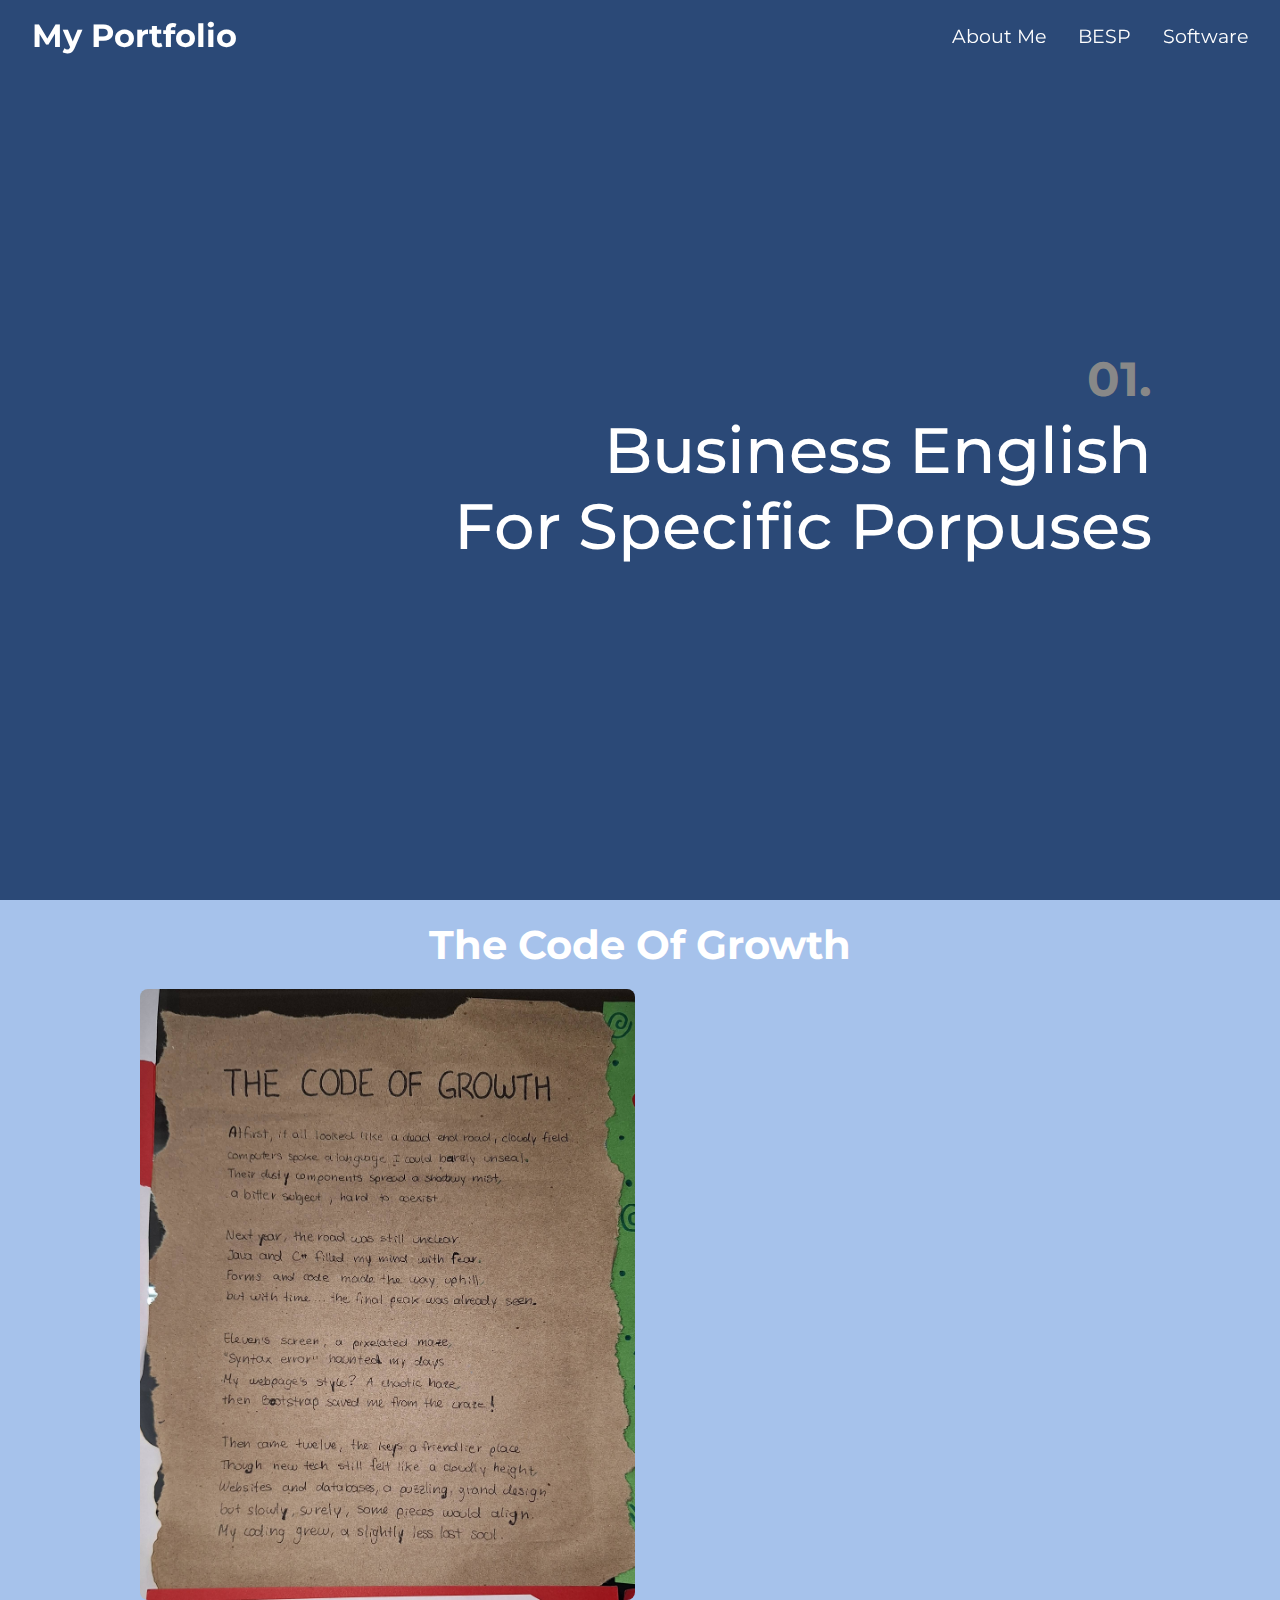
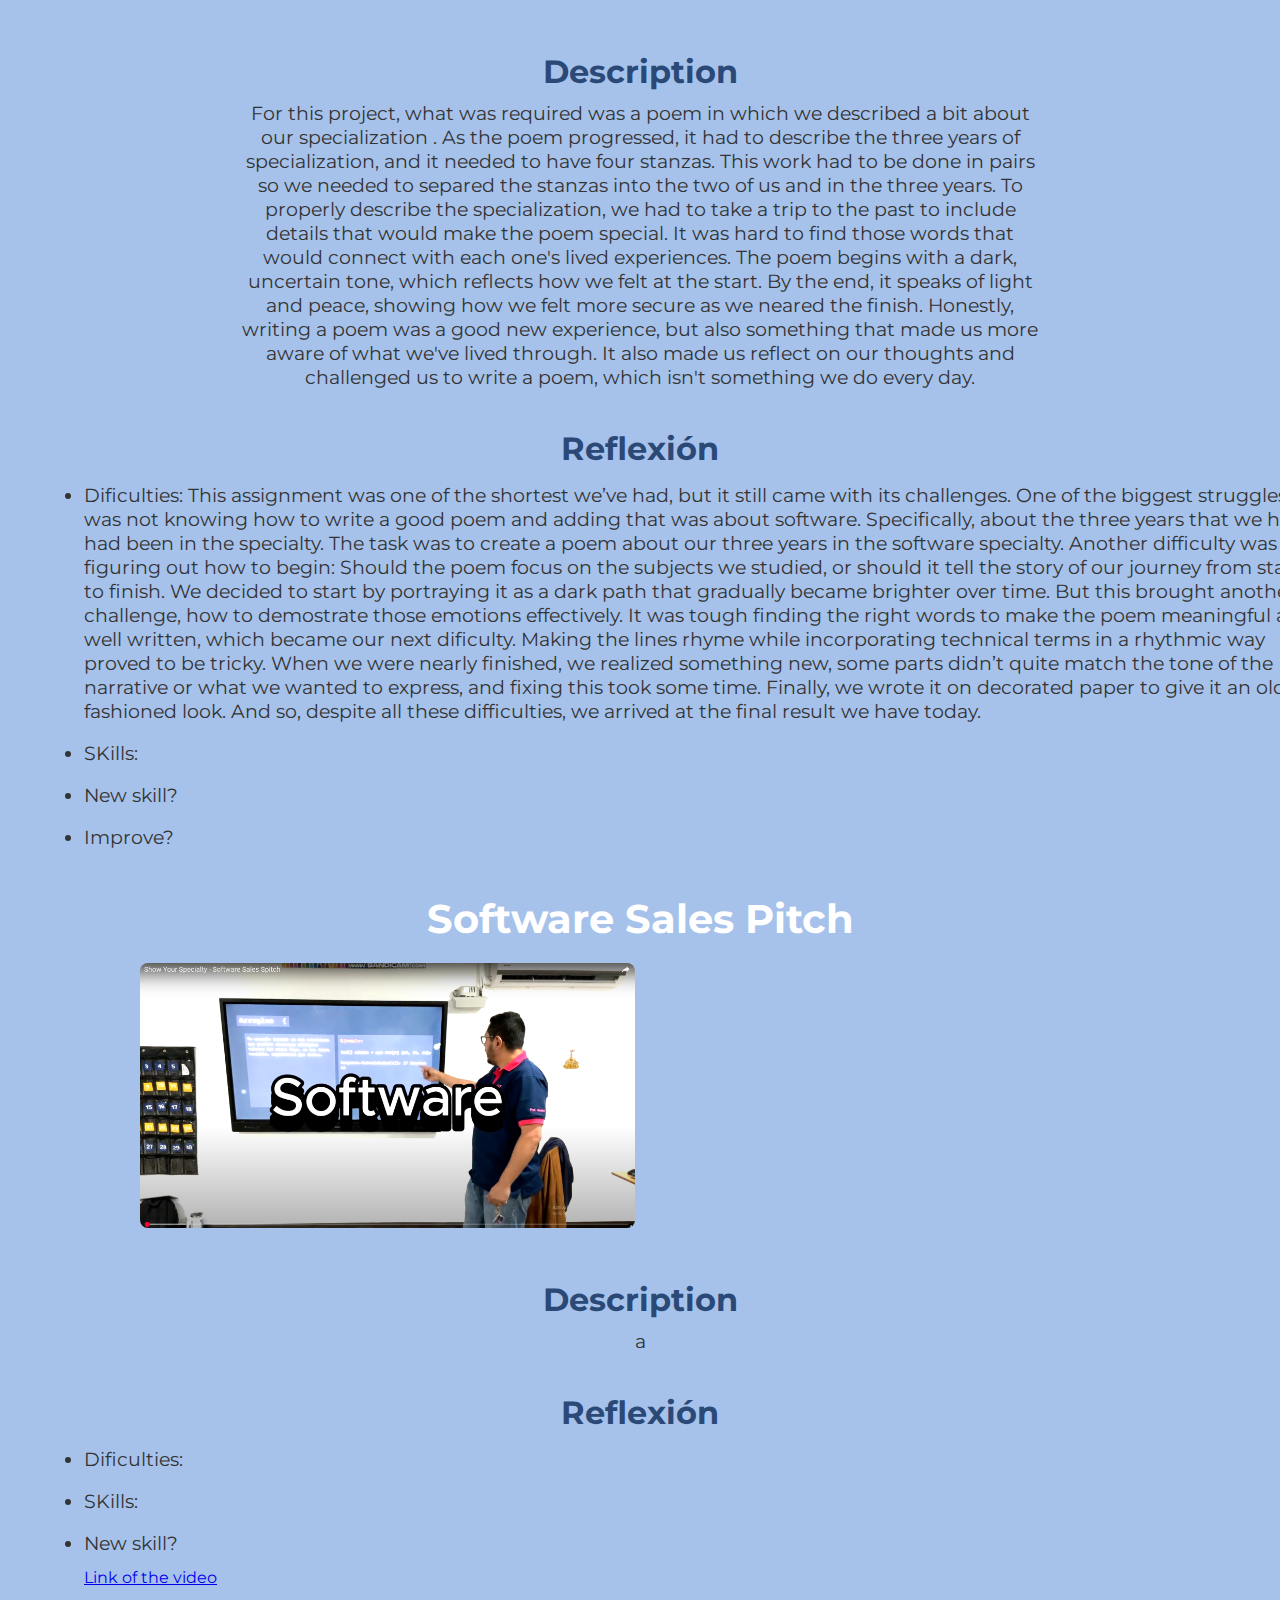
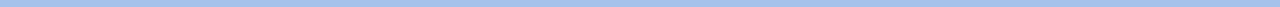
<file: besp.html>
<!DOCTYPE html>
<html lang="es">

<head>
    <meta charset="UTF-8">
    <meta name="viewport" content="width=device-width, initial-scale=1.0">
    <title>Software Developmente</title>
    <link rel="stylesheet" href="proyectosStyles.css">
    <link rel="stylesheet" href="styles.css">
    <link rel="icon" type="image/png" href="./icon.png">
</head>

<body>

    <header>
        <h1>My Portfolio</h1>
        <nav>
            <a href="index.html">About Me</a>
            <a href="besp.html">BESP</a>
            <a href="software.html">Software</a>
        </nav>
    </header>

    <!-- Sección inicial: Portada -->
    <section class="landing2">
        <div class="landing-content">
            <h1 class="fade-in"><span>01.</span> <br> Business English <br> For Specific Porpuses</h1>
            
        </div>
    </section>

    <section class="projects">
        <div class="project">
            <h1>The Code Of Growth</h1>
            <div class="project-images">
                <img src="./theCodeOfGrowth.jpg" class="img1">
            </div>
            <h3>Description</h3>
            <p>For this project, what was required was a poem in which we described a bit about our specialization . As the poem progressed, it had to describe the three years of specialization, and it needed to have four stanzas. This work had to be done in pairs so we needed to separed the stanzas into the two of us and in the three years. To properly describe the specialization, we had to take a trip to the past to include details that would make the poem special. It was hard to find those words that would connect with each one's lived experiences. The poem begins with a dark, uncertain tone, which reflects how we felt at the start. By the end, it speaks of light and peace, showing how we felt more secure as we neared the finish. Honestly, writing a poem was a good new experience, but also something that made us more aware of what we've lived through. It also made us reflect on our thoughts and challenged us to write a poem, which isn't something we do every day.</p>
            <h3>Reflexión</h3>
            <ul>
                <li>Dificulties: This assignment was one of the shortest we’ve had, but it still came with its challenges. One of the biggest struggles was not knowing how to write a good poem and adding that was about software. Specifically, about the three years that we have had been in the specialty. The task was to create a poem about our three years in the software specialty. Another difficulty was figuring out how to begin: Should the poem focus on the subjects we studied, or should it tell the story of our journey from start to finish. We decided to start by portraying it as a dark path that gradually became brighter over time. But this brought another challenge, how to demostrate those emotions effectively. It was tough finding the right words to make the poem meaningful and well written, which became our next dificulty. Making the lines rhyme while incorporating technical terms in a rhythmic way proved to be tricky. When we were nearly finished, we realized something new, some parts didn’t quite match the tone of the narrative or what we wanted to express, and fixing this took some time. Finally, we wrote it on decorated paper to give it an old-fashioned look. And so, despite all these difficulties, we arrived at the final result we have today.</li>
                <li>SKills: </li>
                <li>New skill?</li>
                <li>Improve?</li>
            </ul>
        </div>
        
        <div class="project">
            <h1>Software Sales Pitch</h1>
            <div class="project-images">
                <img src="./SWForDummies.png" class="img1">
                
            </div>
            <h3>Description</h3>
            <p>a</p>
            <h3>Reflexión</h3>
            <ul>
                <li>Dificulties: </li>
                <li>SKills: </li>
                <li>New skill?</li>
                <a href="https://youtu.be/ygvAqRyI8FY"> Link of the video </a>
            </ul>
        </div>


    </section>

</body>
<script src="script.js"></script>

</html>
</file>
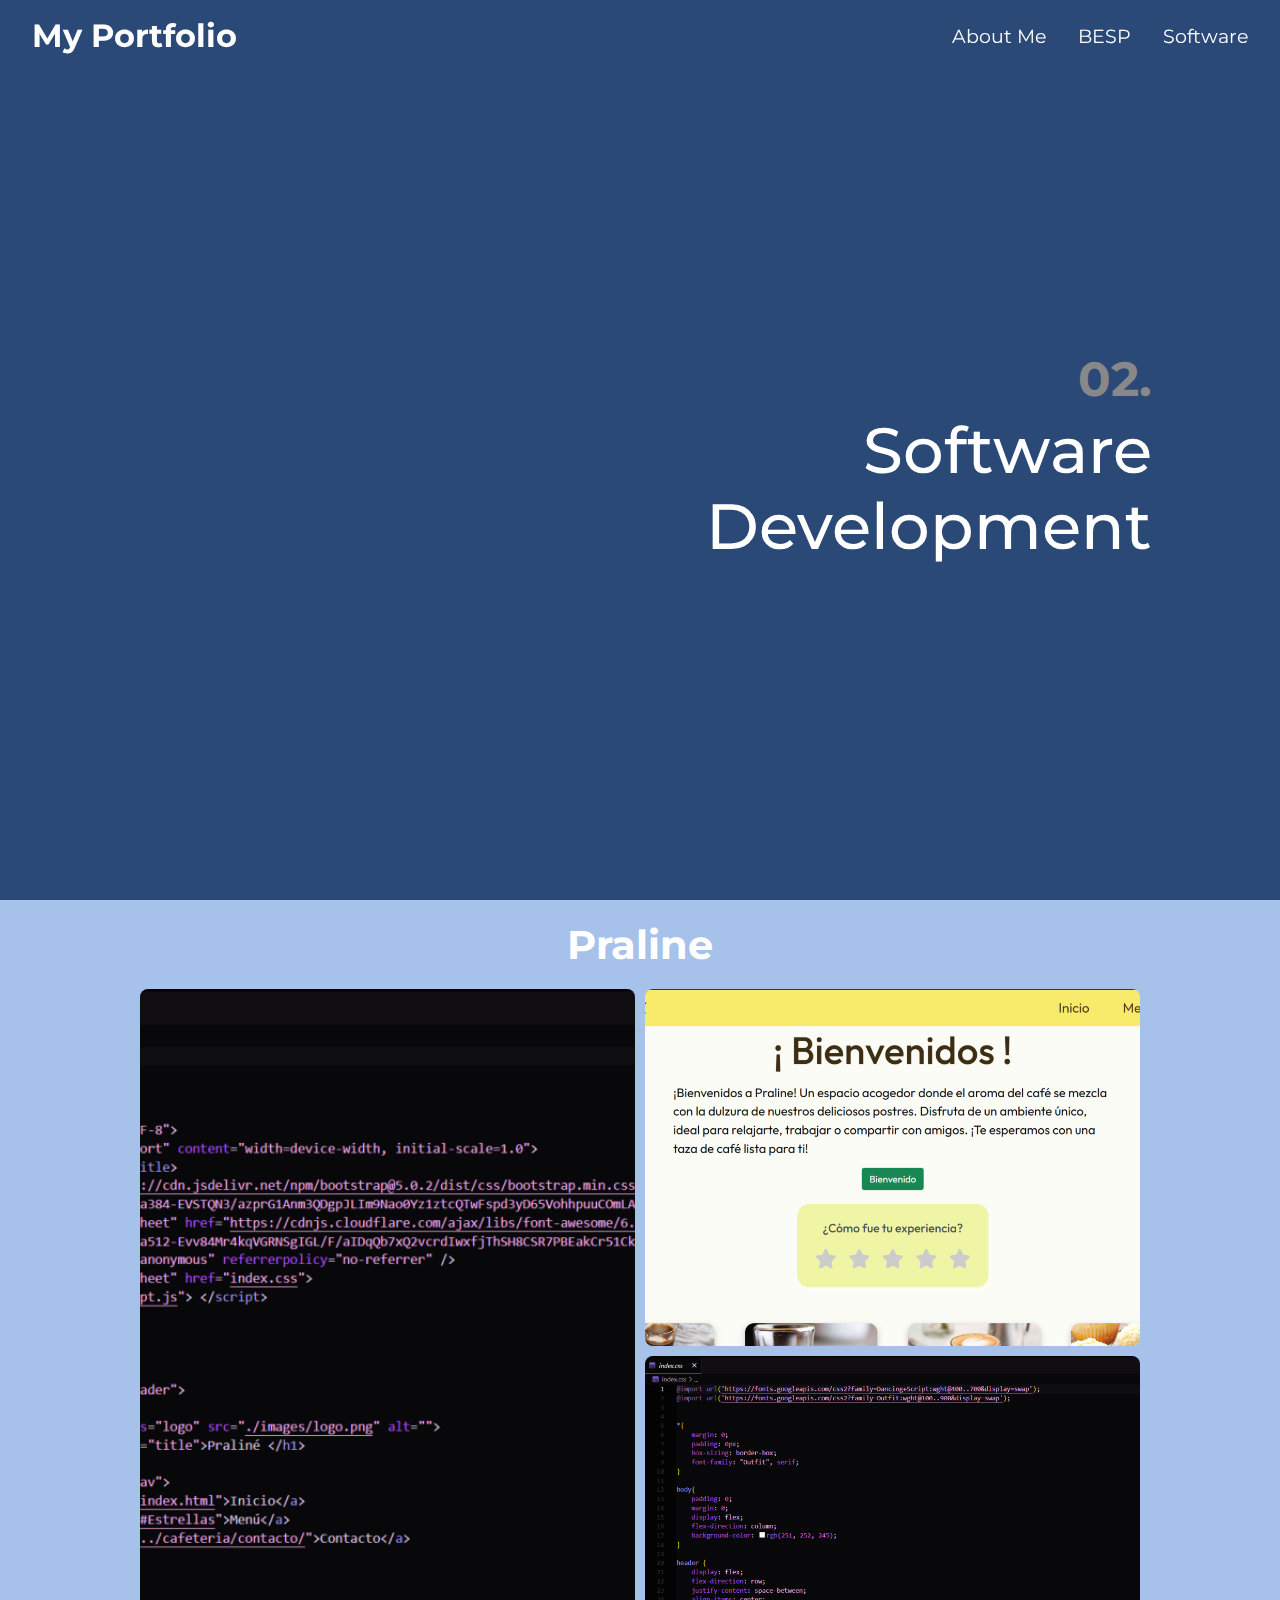
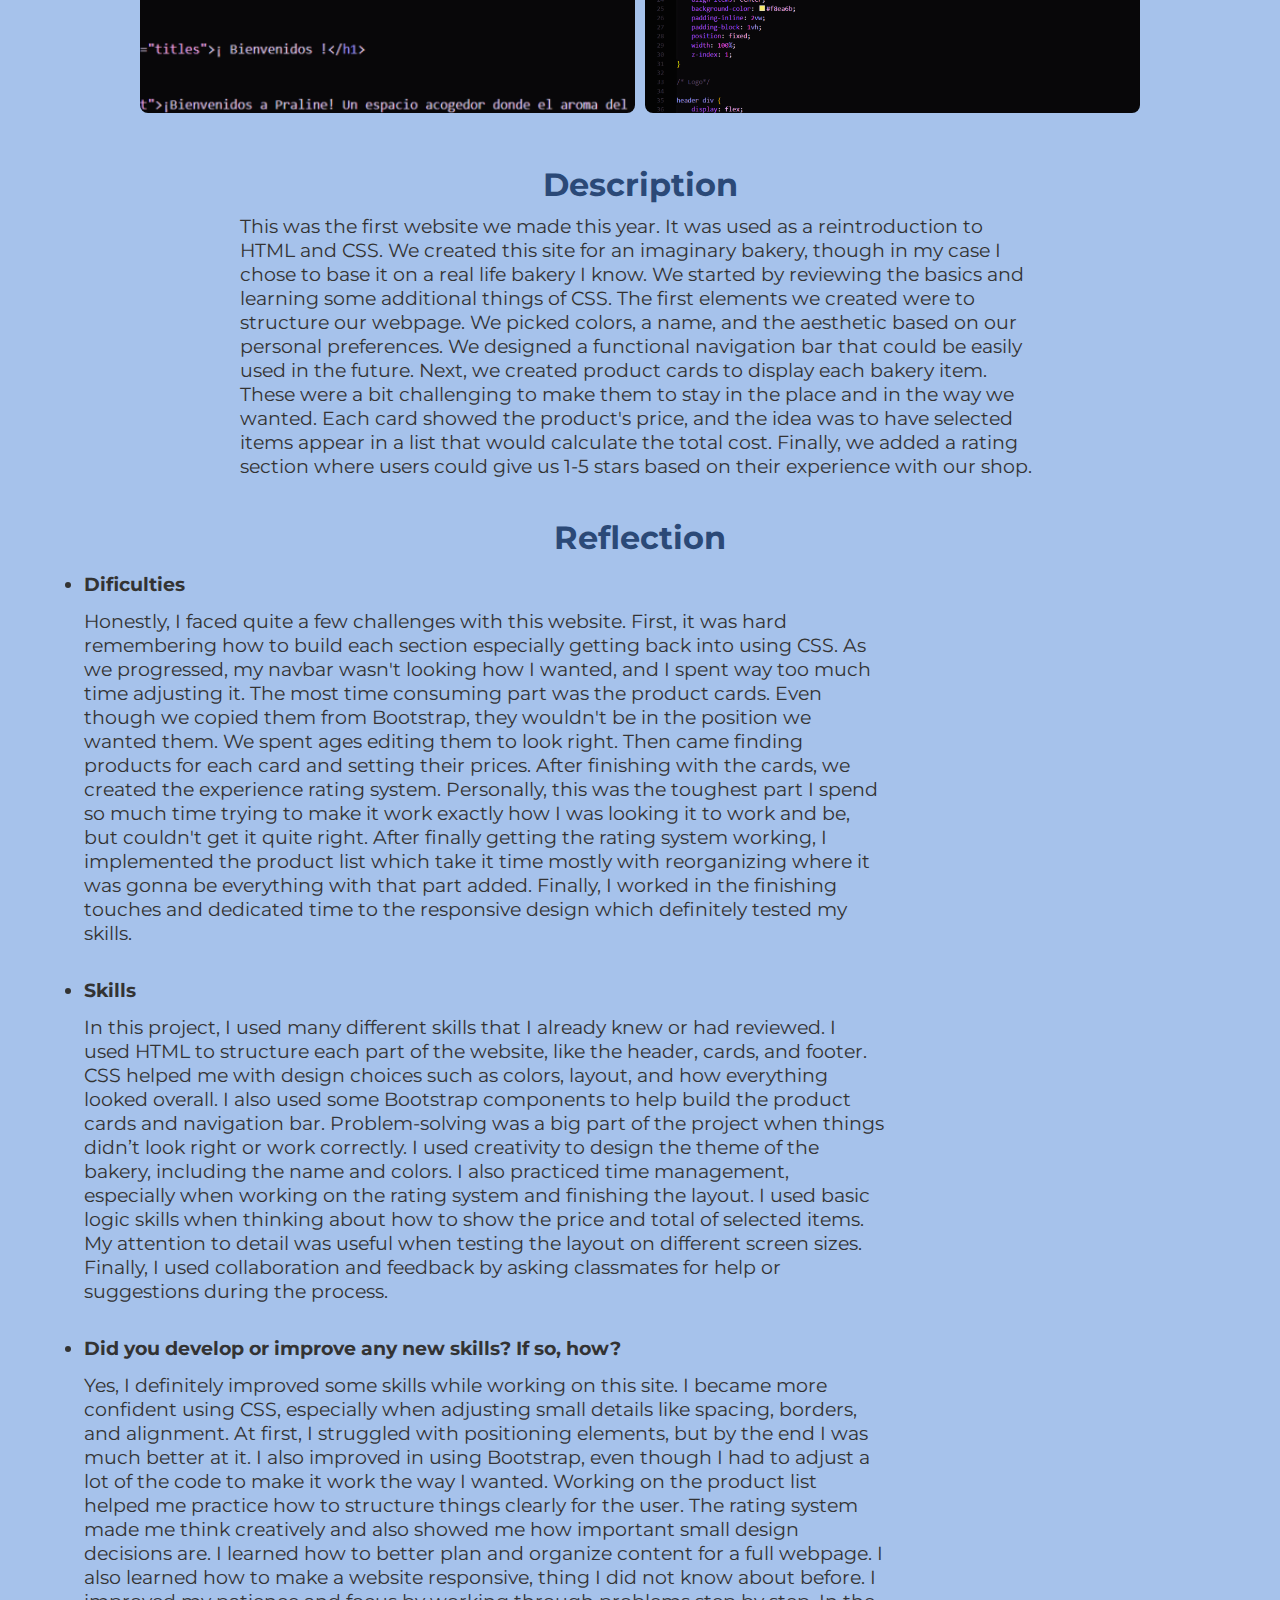
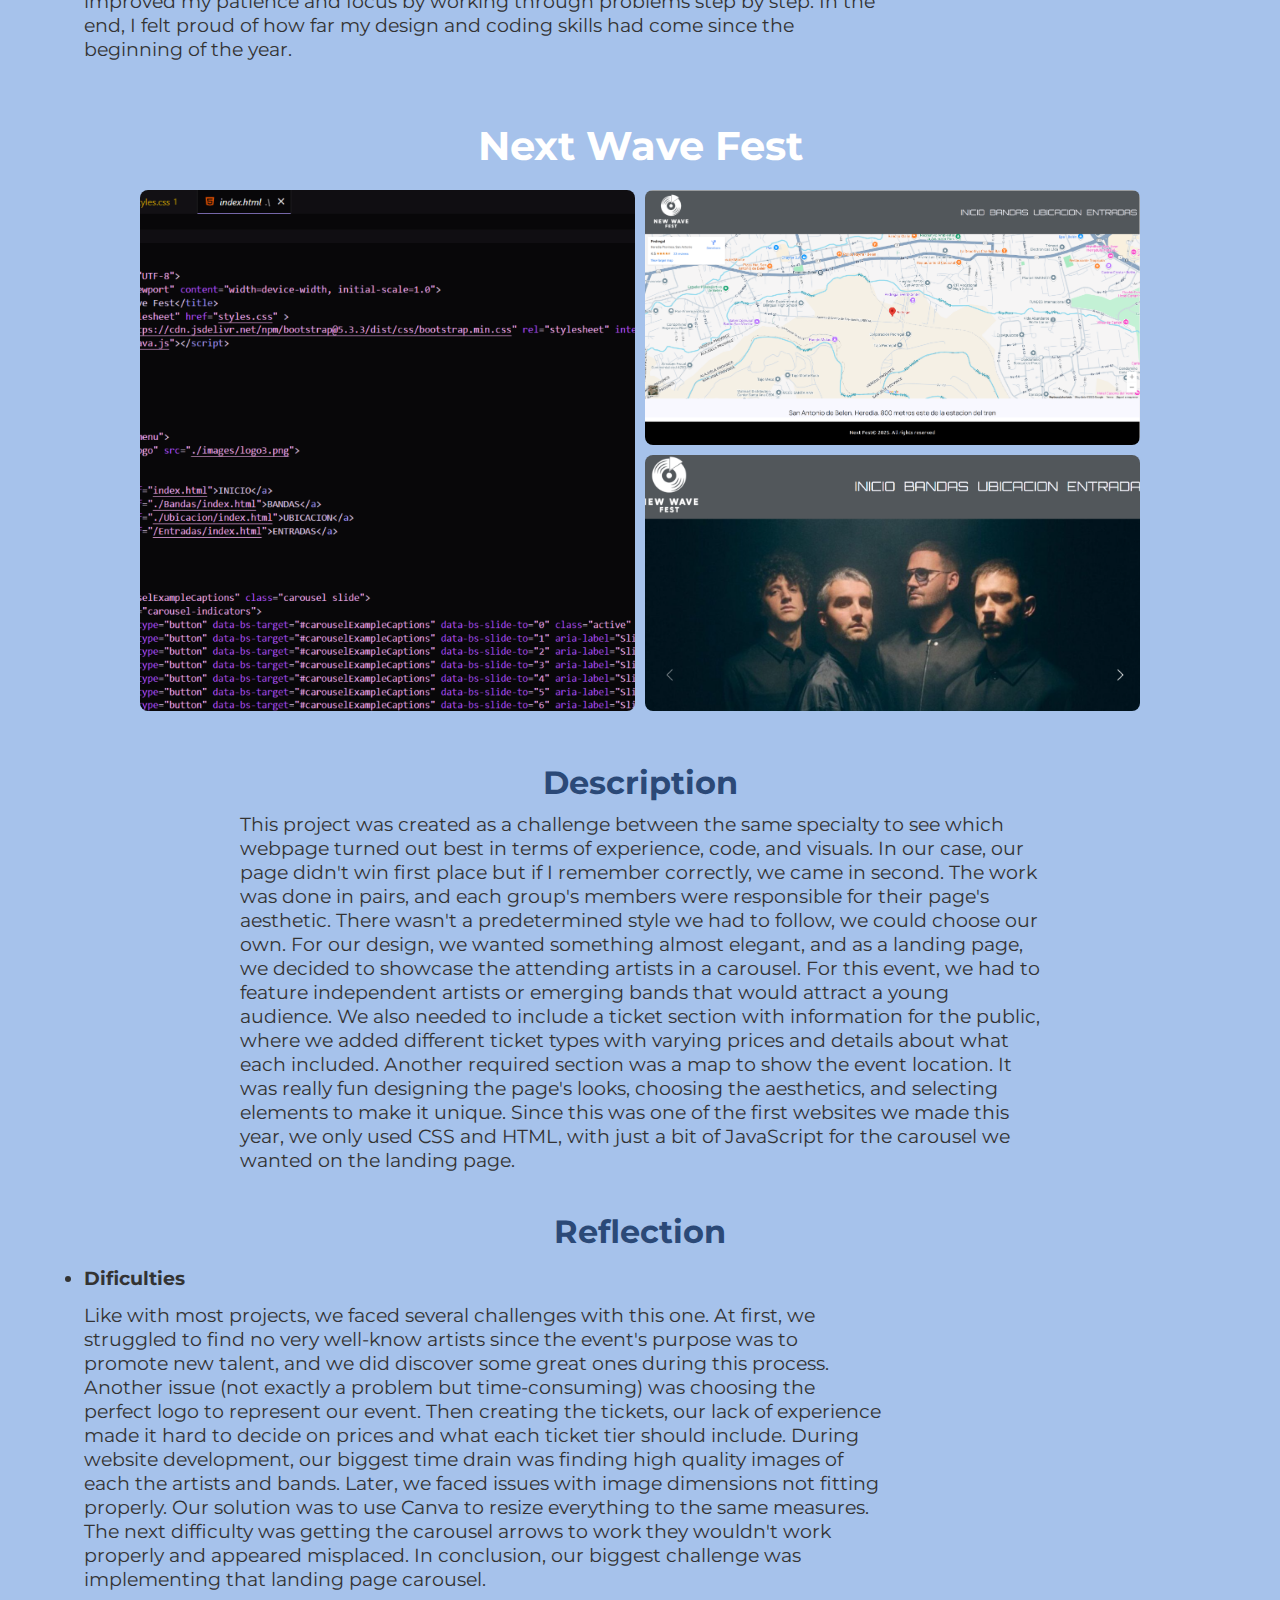
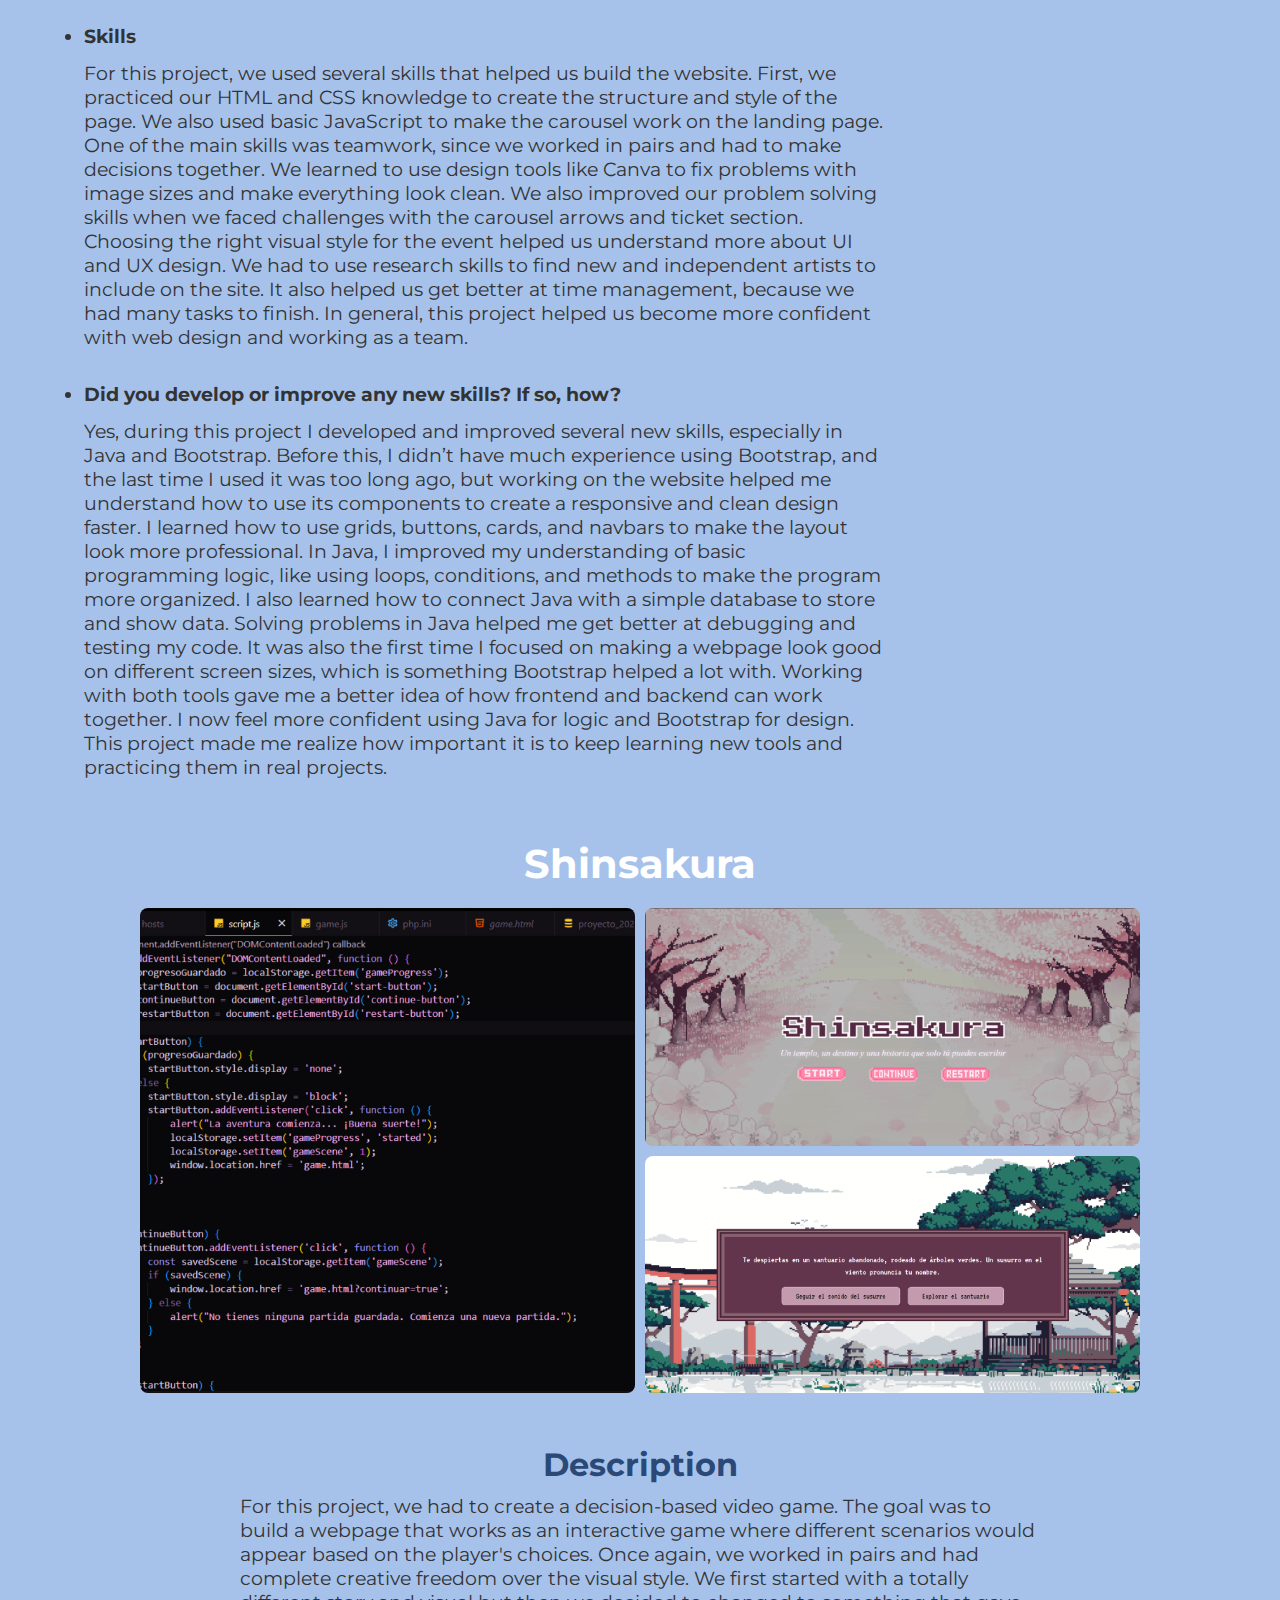
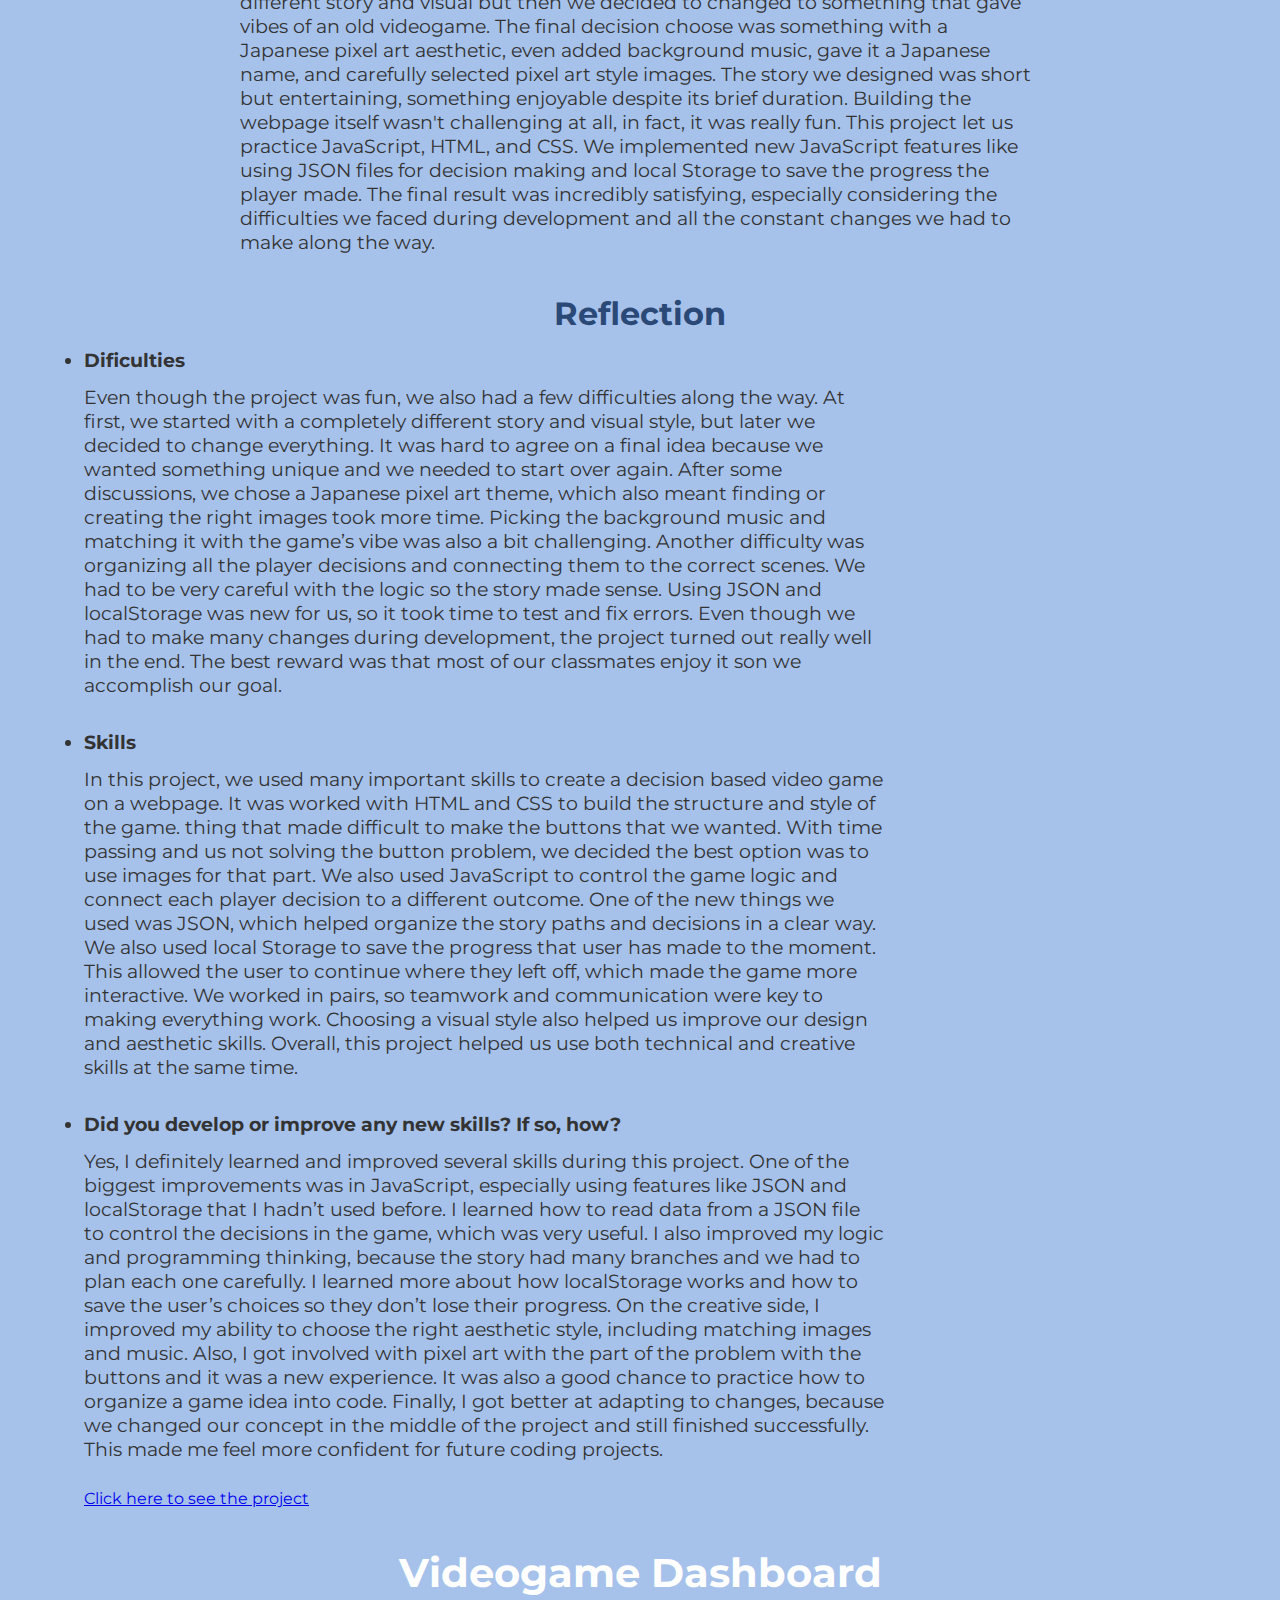
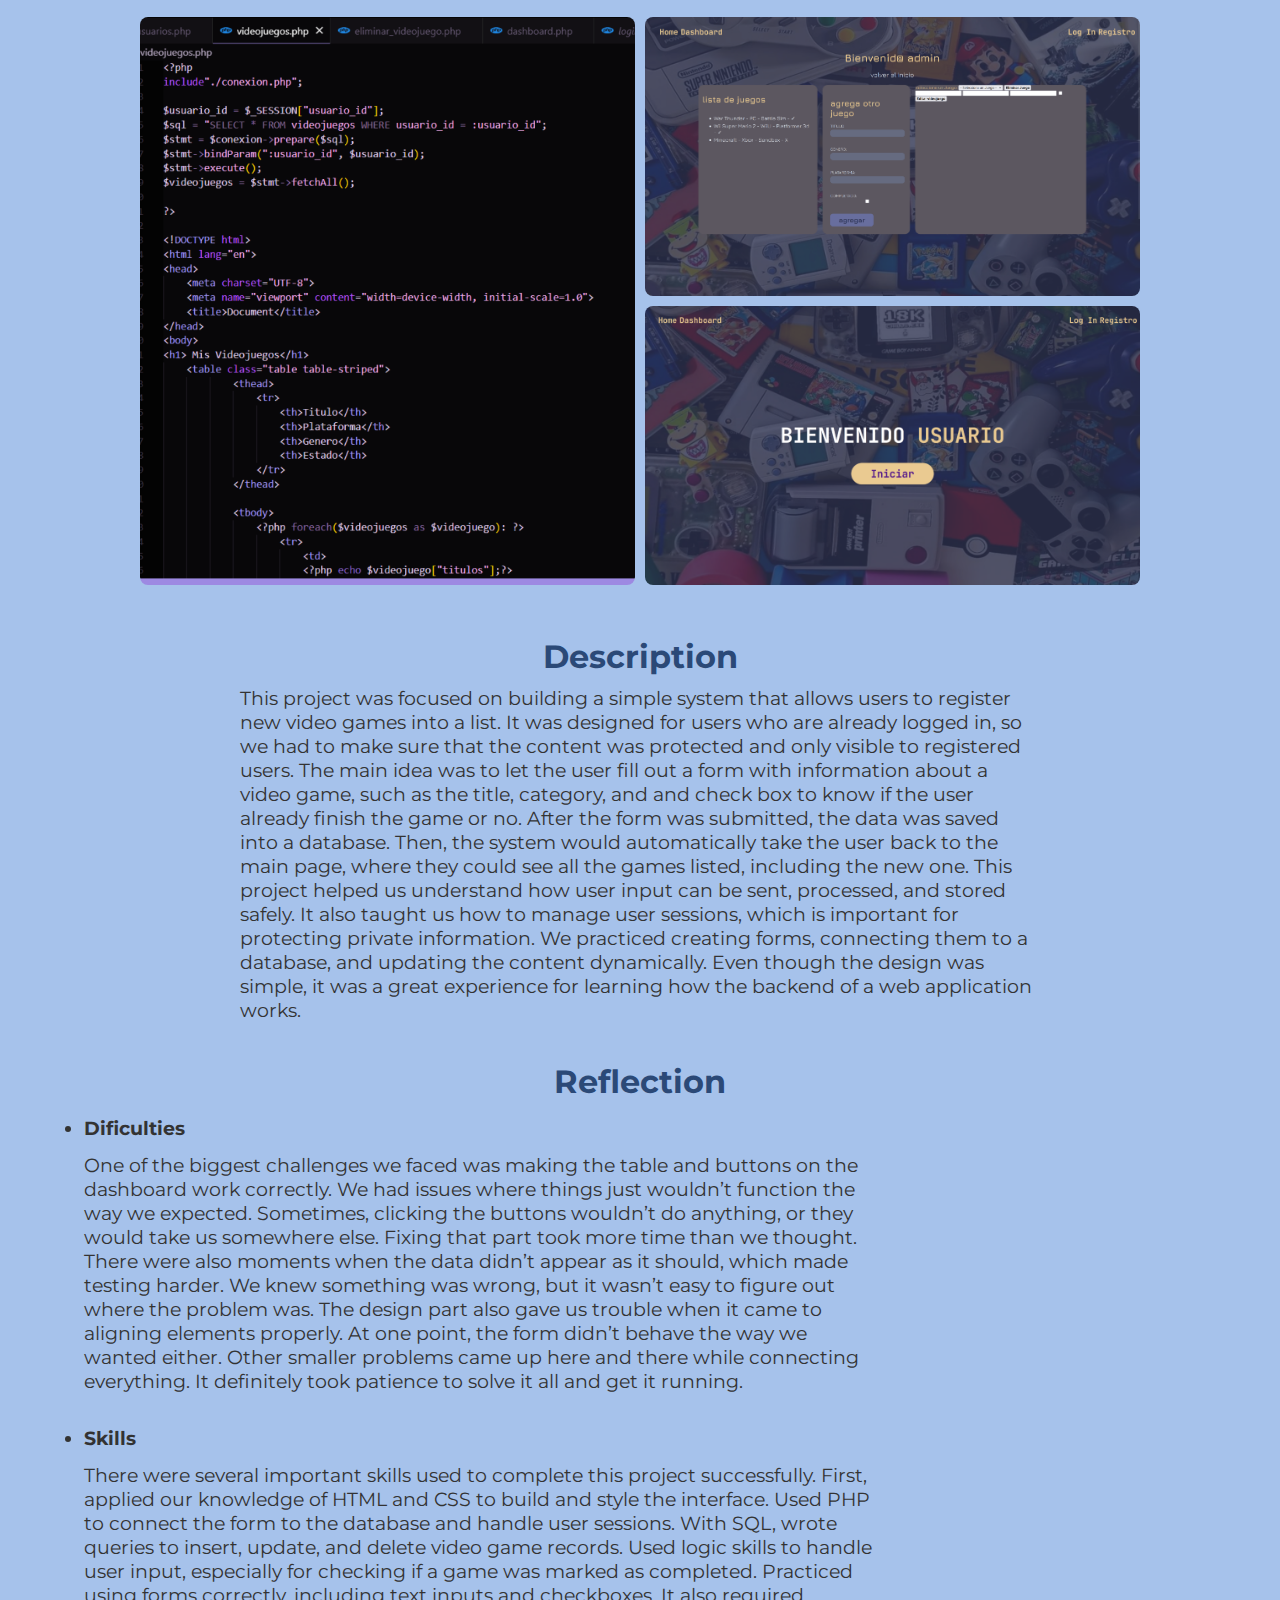
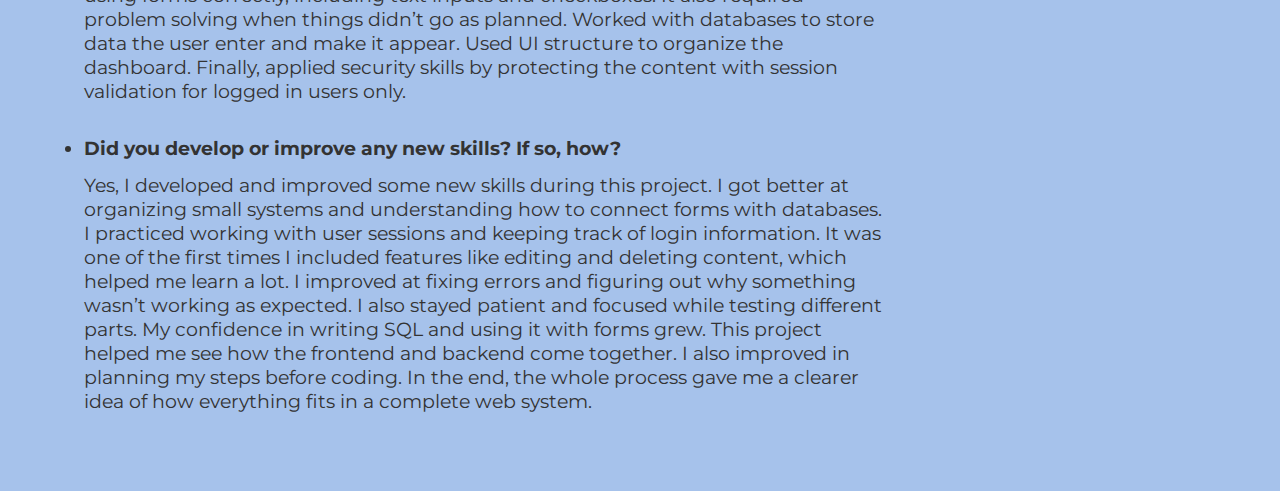
<file: software.html>
<!DOCTYPE html>
<html lang="es">

<head>
    <meta charset="UTF-8">
    <meta name="viewport" content="width=device-width, initial-scale=1.0">
    <title>Software Development</title>
    <link rel="stylesheet" href="proyectosStyles.css">
    <link rel="stylesheet" href="styles.css">
    <link rel="icon" type="image/png" href="./icon.png">
</head>

<body>

    <header>
        <h1>My Portfolio</h1>
        <nav>
            <a href="index.html">About Me</a>
            <a href="besp.html">BESP</a>
            <a href="software.html">Software</a>
        </nav>
    </header>

    <!-- Sección inicial: Portada -->
    <section class="landing2">
        <div class="landing-content">
            <h1 class="fade-in"><span>02.</span> <br> Software <br> Development</h1>
            
        </div>
    </section>

    <section class="projects">

        <div class="project">
            <h1>Praline</h1>
            <div class="project-images">
                <img src="./pralinecode1.webp" class="img1">
                <img src="./praline.webp" class="img2">
                <img src="./pralinecode2.webp" class="img3">
            </div>
            <h3>Description</h3>
            <p style="text-align: left;">This was the first website we made this year. It was used as a reintroduction to HTML and CSS. We created this site for an imaginary bakery, though in my
                 case I chose to base it on a real life bakery I know. We started by reviewing the basics and learning some additional things of CSS. The first elements we
                  created were to structure our  webpage. We picked colors, a name, and the aesthetic based on our personal preferences. We designed a functional navigation
                   bar that could be easily used in the future. Next, we created product cards to display each bakery item. These were a bit challenging to make them to stay
                    in the place and in the way we wanted. Each card showed the product's price, and the idea was to have selected items appear in a list that would calculate
                     the total cost. Finally, we added a rating section where users could give us 1-5 stars based on their experience with our shop.</p>
            <h3>Reflection</h3>
            <ul>
                <li> <strong> Dificulties </strong> </li>
                    <p style="text-align: left;">Honestly, I faced quite a few challenges with this website. First, it was hard remembering how to build each section especially getting back
                     into using CSS. As we progressed, my navbar wasn't looking how I wanted, and I spent way too much time adjusting it. The most time consuming part was the
                      product cards. Even though we copied them from Bootstrap, they wouldn't be in the position we wanted them. We spent ages editing them to look right. Then
                       came finding products for each card and setting their prices. After finishing with the cards, we created the experience rating system. Personally, this
                        was the toughest part I spend so much time trying to make it work exactly how I was looking it to work and be, but couldn't get it quite right. After
                         finally getting the rating system working, I implemented the product list which take it time mostly with reorganizing where it was gonna be everything
                          with that part added. Finally, I worked in the finishing touches and dedicated time to the responsive design which definitely tested my skills.</p>
                
                <li><strong>Skills </strong></li>
                    <p style="text-align: left;"> In this project, I used many different skills that I already knew or had reviewed. I used HTML to structure each part of the website, like the header, 
                    cards, and footer. CSS helped me with design choices such as colors, layout, and how everything looked overall. I also used some Bootstrap components to help 
                    build the product cards and navigation bar. Problem-solving was a big part of the project when things didn’t look right or work correctly. I used creativity to 
                    design the theme of the bakery, including the name and colors. I also practiced time management, especially when working on the rating system and finishing the
                    layout. I used basic logic skills when thinking about how to show the price and total of selected items. My attention to detail was useful when testing the layout
                    on different screen sizes. Finally, I used collaboration and feedback by asking classmates for help or suggestions during the process.</p>
                
                <li> <strong> Did you develop or improve any new skills? If so, how? </strong></li>
                    <p style="text-align: left;"> Yes, I definitely improved some skills while working on this site. I became more confident using CSS, 
                    especially when adjusting small details like spacing, borders, and alignment. At first, I struggled with positioning elements, but by the end I was much better
                    at it. I also improved in using Bootstrap, even though I had to adjust a lot of the code to make it work the way I wanted. Working on the product list helped me
                    practice how to structure things clearly for the user. The rating system made me think creatively and also showed me how important small design decisions are. I
                    learned how to better plan and organize content for a full webpage. I also learned how to make a website responsive, thing I did not know about before. I improved
                    my patience and focus by working through problems step by step. In the end, I felt proud of how far my design and coding skills had come since the beginning of the year.</p>
            </ul>
        </div>

        <div class="project">
            <h1>Next Wave Fest</h1>
            <div class="project-images">
                <img src="./NWFcode.webp" class="img1">
                <img src="./mapaNWF.webp" class="img2">
                <img src="./landingNWF.webp" class="img3">
            </div>
            <h3>Description</h3>
            <p style="text-align: left;">This project was created as a challenge between the same specialty to see which webpage turned out best in terms of experience, code, and visuals.
                 In our case, our page didn't win first place but if I remember correctly, we came in second. The work was done in pairs, and each group's members 
                 were responsible for their page's aesthetic. There wasn't a predetermined style we had to follow, we could choose our own. For our design, we wanted 
                 something almost elegant, and as a landing page, we decided to showcase the attending artists in a carousel. For this event, we had to feature 
                 independent artists or emerging bands that would attract a young audience. We also needed to include a ticket section with information for the public,
                  where we added different ticket types with varying prices and details about what each included. Another required section was a map to show the event
                   location. It was really fun designing the page's looks, choosing the aesthetics, and selecting elements to make it unique. Since this was one of the
                    first websites we made this year, we only used CSS and HTML, with just a bit of JavaScript for the carousel we wanted on the landing page.</p>
            <h3>Reflection</h3>
            <ul>
                <li> <strong> Dificulties </strong> </li>
                    <p style="text-align: left;"> Like with most projects, we faced several challenges with this one. At first, we struggled to find no very well-know artists since the
                     event's purpose was to promote new talent, and we did discover some great ones during this process. Another issue (not exactly a problem but time-consuming)
                      was choosing the perfect logo to represent our event. Then creating the tickets, our lack of experience made it hard to decide on prices and what
                       each ticket tier should include. During website development, our biggest time drain was finding high quality images of each the artists and bands.
                        Later, we faced issues with image dimensions not fitting properly. Our solution was to use Canva to resize everything to the same measures. The
                         next difficulty was getting the carousel arrows to work they wouldn't work properly and appeared misplaced. In conclusion, our biggest challenge
                          was implementing that landing page carousel.</p>
                
                <li><strong>Skills </strong></li>
                    <p style="text-align: left;">For this project, we used several skills that helped us build the website. First, we practiced our HTML and CSS knowledge to create the structure
                     and style of the page. We also used basic JavaScript to make the carousel work on the landing page. One of the main skills was teamwork, since we 
                     worked in pairs and had to make decisions together. We learned to use design tools like Canva to fix problems with image sizes and make everything 
                     look clean. We also improved our problem solving skills when we faced challenges with the carousel arrows and ticket section. Choosing the right visual
                      style for the event helped us understand more about UI and UX design. We had to use research skills to find new and independent artists to include on
                       the site. It also helped us get better at time management, because we had many tasks to finish. In general, this project helped us become more 
                       confident with web design and working as a team.</p>
                
                <li> <strong> Did you develop or improve any new skills? If so, how? </strong></li>
                    <p style="text-align: left;"> Yes, during this project I developed and improved several new skills, especially in Java and 
                    Bootstrap. Before this, I didn’t have much experience using Bootstrap, and the last time I used it was too long ago, but working on the website helped
                     me understand how to use its components to create a responsive and clean design faster. I learned how to use grids, buttons, cards, and navbars to 
                     make the layout look more professional. In Java, I improved my understanding of basic programming logic, like using loops, conditions, and methods 
                     to make the program more organized. I also learned how to connect Java with a simple database to store and show data. Solving problems in Java helped
                      me get better at debugging and testing my code. It was also the first time I focused on making a webpage look good on different screen sizes, which 
                      is something Bootstrap helped a lot with. Working with both tools gave me a better idea of how frontend and backend can work together. I now feel more
                       confident using Java for logic and Bootstrap for design. This project made me realize how important it is to keep learning new tools and practicing 
                       them in real projects.</p>
            </ul>
        </div>
        
        <div class="project">
            <h1>Shinsakura</h1>
            <div class="project-images">
                <img src="./shincode.webp" class="img1">
                <img src="./shinInicio.webp" class="img2">
                <img src="./shinexp.webp" class="img3">
            </div>
            <h3>Description</h3>
            <p style="text-align: left;">For this project, we had to create a decision-based video game. The goal was to build a webpage that works as an interactive game where different scenarios
                 would appear based on the player's choices. Once again, we worked in pairs and had complete creative freedom over the visual style. We first started with 
                 a totally different story and visual but then we decided to changed to something that gave vibes of an old videogame. The final decision choose was something
                  with a Japanese pixel art aesthetic, even added background music, gave it a Japanese name, and carefully selected pixel art style images. The story we 
                  designed was short but entertaining, something enjoyable despite its brief duration. Building the webpage itself wasn't challenging at all, in fact, it
                   was really fun. This project let us practice JavaScript, HTML, and CSS. We implemented new JavaScript features like using JSON files for decision making
                    and local Storage to save the progress the player made. The final result was incredibly satisfying, especially considering the difficulties we faced 
                    during development and all the constant changes we had to make along the way.</p>
            <h3>Reflection</h3>
            <ul>
                <li> <strong> Dificulties </strong> </li>
                    <p style="text-align: left;">Even though the project was fun, we also had a few difficulties along the way. At first, we started with a completely different story and
                     visual style, but later we decided to change everything. It was hard to agree on a final idea because we wanted something unique and we needed to start
                      over again. After some discussions, we chose a Japanese pixel art theme, which also meant finding or creating the right images took more time. Picking 
                      the background music and matching it with the game’s vibe was also a bit challenging. Another difficulty was organizing all the player decisions and 
                      connecting them to the correct scenes. We had to be very careful with the logic so the story made sense. Using JSON and localStorage was new for us, so 
                      it took time to test and fix errors. Even though we had to make many changes during development, the project turned out really well in the end. The best
                       reward was that most of our classmates enjoy it son we accomplish our goal.</p>
                
                <li><strong>Skills </strong></li> 
                    <p style="text-align: left;">In this project, we used many important skills to create a decision based video game on a webpage. It was worked with HTML and CSS to build the 
                    structure and style of the game. thing that made difficult to make the buttons that we wanted. With time passing and us not solving the button problem, 
                    we decided the best option was to use images for that part. We also used JavaScript to control the game logic and connect each player decision to a different
                     outcome. One of the new things we used was JSON, which helped organize the story paths and decisions in a clear way. We also used local Storage to save the
                      progress that user has made to the moment. This allowed the user to continue where they left off, which made the game more interactive. We worked in pairs,
                       so teamwork and communication were key to making everything work. Choosing a visual style also helped us improve our design and aesthetic skills. Overall,
                        this project helped us use both technical and creative skills at the same time.</p>
                
                <li> <strong> Did you develop or improve any new skills? If so, how? </strong></li> 
                    <p style="text-align: left;">Yes, I definitely learned and improved several skills during this project. One of the biggest improvements
                     was in JavaScript, especially using features like JSON and localStorage that I hadn’t used before. I learned how to read data from a JSON file to control the
                      decisions in the game, which was very useful. I also improved my logic and programming thinking, because the story had many branches and we had to plan each
                       one carefully. I learned more about how localStorage works and how to save the user’s choices so they don’t lose their progress. On the creative side, I improved
                        my ability to choose the right aesthetic style, including matching images and music. Also, I got involved with pixel art with the part of the problem with
                        the buttons and it was a new experience. It was also a good chance to practice how to organize a game idea into code. Finally, I got better at adapting to
                         changes, because we changed our concept in the middle of the project and still finished successfully. This made me feel more confident for future coding 
                         projects.</p>
                <a href="https://67eabd4a77cbdc60e3212eee--incredible-nasturtium-715504.netlify.app/" >Click here to see the project</a>
            </ul>
        </div>

        <div class="project">
            <h1>Videogame Dashboard</h1>
            <div class="project-images">
                <img src="./codeCRUD.webp" class="img1">
                <img src="./dashboardCRUD.webp" class="img2">
                <img src="./CRUD.webp" class="img3">
            </div>
            <h3>Description</h3>
            <p style="text-align: left;">This project was focused on building a simple system that allows users to register new video games into a list. It was designed for users who are already logged
                 in, so we had to make sure that the content was protected and only visible to registered users. The main idea was to let the user fill out a form with information
                  about a video game, such as the title, category, and and check box to know if the user already finish the game or no. After the form was submitted, the data was
                   saved into a database. Then, the system would automatically take the user back to the main page, where they could see all the games listed, including the new
                    one. This project helped us understand how user input can be sent, processed, and stored safely. It also taught us how to manage user sessions, which is 
                    important for protecting private information. We practiced creating forms, connecting them to a database, and updating the content dynamically. Even though
                     the design was simple, it was a great experience for learning how the backend of a web application works.</p>
            <h3>Reflection</h3>
            <ul>
                <li> <strong> Dificulties </strong> </li> 
                    <p style="text-align: left;">One of the biggest challenges we faced was making the table and buttons on the dashboard work correctly. We had issues where things just wouldn’t
                    function the way we expected. Sometimes, clicking the buttons wouldn’t do anything, or they would take us somewhere else. Fixing that part took more time than
                    we thought. There were also moments when the data didn’t appear as it should, which made testing harder. We knew something was wrong, but it wasn’t easy to figure
                    out where the problem was. The design part also gave us trouble when it came to aligning elements properly. At one point, the form didn’t behave the way we wanted
                    either. Other smaller problems came up here and there while connecting everything. It definitely took patience to solve it all and get it running.</p>
                
                <li><strong>Skills </strong></li>
                    <p style="text-align: left;">There were several important skills used to complete this project successfully. First, applied our knowledge of HTML and CSS to build and style the interface.
                    Used PHP to connect the form to the database and handle user sessions. With SQL, wrote queries to insert, update, and delete video game records. Used logic 
                    skills to handle user input, especially for checking if a game was marked as completed. Practiced using forms correctly, including text inputs and checkboxes. 
                    It also required problem solving when things didn’t go as planned. Worked with databases to store data the user enter and make it appear. Used  UI structure to 
                    organize the dashboard. Finally, applied security skills by protecting the content with session validation for logged in users only.</p>
                
                <li> <strong> Did you develop or improve any new skills? If so, how? </strong></li>
                    <p style="text-align: left;">Yes, I developed and improved some new skills during this project. I got better at organizing small systems and 
                    understanding how to connect forms with databases. I practiced working with user sessions and keeping track of login information. It was one of the first times I included
                    features like editing and deleting content, which helped me learn a lot. I improved at fixing errors and figuring out why something wasn’t working as expected. I also
                    stayed patient and focused while testing different parts. My confidence in writing SQL and using it with forms grew. This project helped me see how the frontend and 
                    backend come together. I also improved in planning my steps before coding. In the end, the whole process gave me a clearer idea of how everything fits in a complete web system.</p>
            </ul>
            <br>
            <br>
        </div>


    </section>

</body>
<script src="script.js"></script>

</html>
</file>
<file: proyectosStyles.css>
* {
  margin: 0;
  padding: 0;
  box-sizing: border-box;
}

body {
  font-family: 'Helvetica Neue', sans-serif;
  color: #ffffff;
  background-color: #111;
}

.landing2 {
  display: flex;
  align-items: center;
  justify-content: center;
  background-color: #2b4977;
  padding: 0 10%;
  justify-content: flex-end;
  text-align: right;
  height: 100vh;
}

.landing-content h1 {
  font-size: 4rem;
  line-height: 1.2;
  font-weight: 500;
}

.landing-content h1 span {
  font-weight: bold;
  font-size: 3rem;
  color: #888;
}

.landing-content p {
  margin-top: 20px;
  max-width: 650px;
  font-size: 1.3rem;
  color: #ccc;
}

/* Secciones de proyectos */

.projects {
  display: flex;
  flex-direction: column;
  align-items: center;
  background: #a6c2eb;

}

.project {
  display: flex;
  flex-direction: column;
  align-items: center;
  width: 100vw;
  margin-top: 10vh;
  max-width: 1400px;       
  margin: 0 auto;         
  word-wrap: break-word;  
  padding: 20px;          
  box-sizing: border-box;
}

.project h1 {
  font-size: 2.5rem;
  margin-bottom: 20px;
}

.project-images {
  display: grid;
  grid-template-columns: 1fr 1fr;
  grid-template-rows: 1fr 1fr;
  width: 100%;
  max-width: 1000px;
  gap: 10px;
  margin-bottom: 2rem;
}

.project-images img {
  width: 100%;
  height: 100%;
  object-fit: cover;
  border-radius: 8px;
}

/* Posiciones específicas */
.img1 {
  grid-row: 1 / 3;
  grid-column: 1;
}

.img2 {
  grid-row: 1;
  grid-column: 2;
}

.img3 {
  grid-row: 2;
  grid-column: 2;
}

.img4 {
  display: block;
  margin: 0 auto;
  width: 50%;
  max-width: 400px;
  height: auto;
}

.projects h3 {
  font-size: 2rem;
  color: #2b4977;
  padding-bottom: 10px;
  margin-top: 20px;
}

.projects p {
  font-size: 1.2rem;
  color: #333;
  max-width: 800px;
  text-align: center;
  margin-bottom: 20px;
}

.project ul {
  width: 100%;
  margin-left: 10vw;
  display: flex;
  flex-direction: column;
  align-items: start;
  gap: 8px;
}

.project ul li {
  font-size: 1.2rem;
  color: #333;
  padding: 5px 0;
}





@media (max-width: 900px) {
  .landing2 {
    padding: 0 5%;
    justify-content: center;
    text-align: center;
    height: auto;
    min-height: 60vh;
    flex-direction: column;
  }

  .landing-content h1 {
    font-size: 2.5rem;
  }

  .landing-content h1 span {
    font-size: 2rem;
  }

  .landing-content p {
    font-size: 1rem;
    max-width: 100%;
  }

  .project-images {
    grid-template-columns: 1fr;
    grid-template-rows: auto;
  }

  /* Eliminar posiciones específicas para que quede en una sola columna */
  .img1, .img2, .img3 {
    grid-row: auto !important;
    grid-column: auto !important;
  }

  .project ul {
    margin-left: 5vw;
    width: 90%;
  }
}

@media (max-width: 480px) {
  .landing-content h1 {
    font-size: 2rem;
  }

  .landing-content h1 span {
    font-size: 1.5rem;
  }

  .landing-content p {
    font-size: 0.9rem;
  }

  .project h1 {
    font-size: 1.8rem;
  }

  .projects h3 {
    font-size: 1.5rem;
  }

  .projects p, 
  .project ul li {
    font-size: 1rem;
  }

  .project ul {
    margin-left: 3vw;
  }
}
</file>
<file: styles.css>
@import url('https://fonts.googleapis.com/css2?family=Montserrat:ital,wght@0,100..900;1,100..900&display=swap');

* {
    box-sizing: border-box;
    margin: 0;
    padding: 0;
    font-family: "Montserrat", sans-serif;
    scroll-behavior: smooth;
}

header {
    display: flex;
    justify-content: space-between;
    align-items: center;
    padding: 1rem 2rem;
    background: #2b497780;
    position: fixed;
    color: white;
    width: 100%;
    z-index: 1000;
}

header nav {
    display: flex;
    gap: 2rem;
}

header nav a {
    text-decoration: none;
    color: white;
    font-size: 1.2rem;
}

#landing {
    height: 100vh;
    display: flex;
    flex-direction: row;
    justify-items: start;
    align-items: start;
    background: #a6c2eb;
    color: #2b4977;
    padding-left: 10%;
    padding-right: 0%;
}

#landing div {
    width: 40%;
    align-self: center;
}

#landing h1 {
    font-size: 4rem;
    text-align: start;
    border-bottom: 1px solid #2b4977;
    margin-bottom: 1rem;
    letter-spacing: -4px;
    animation: float 3s ease-in-out infinite;

}

#landing img {
    width: 60%;
    height: auto;
    margin-left: 2rem;
    filter: drop-shadow(0 20px 20px rgba(0, 0, 0, 0.486));
    animation: float 5s ease-in-out infinite;
}

#landing h3 {
    font-size: 1.8rem;
    text-align: start;
}

#landing div button {
    background-color: #2b4977;
    color: white;
    border: none;
    padding: 1rem 1.3rem;
    border-radius: 30px;
    font-size: 1rem;
    cursor: pointer;
    margin-top: 1.4vh;
    transition: all 0.3s ease;
}

#landing div button:hover {
    background-color: #1e3a6d;
    transform: translateY(-2px);
}

.fade{
    background: linear-gradient(#a6c2eb, white);
    height: 10vh;
}

#Languages {
    display: flex;
    flex-direction: column;
    justify-content: start;
    align-items: center;
    text-align: center;
    padding: 50px 20px;
    background-color: white;
}

#Languages h4 {
    margin-top: 6vh;
    font-weight: 500;
    font-size: 1rem;
    font-style: italic;
}

#Languages h2 {
    font-size: 2rem;
    font-weight: 700;
    color: #2b4977;
    margin-bottom: 5px;
}

#Languages h1 {
    font-size: 2.2rem;
    font-weight: 500;
    margin-bottom: 40px;
}

#Languages div {
    display: flex;
    flex-wrap: wrap;
    justify-content: center;
    gap: 30px;
}

#Languages > div > div {
    display: flex;
    flex-direction: column;
    justify-content: center;
    align-items: center;
    gap: 10px;
    background-color: #d7e2f7;
    border-radius: 30px;
    padding-block: 20px;
    padding-inline: 10px;
    width: 108px;
    box-shadow: 0 12px 20px rgba(0, 0, 0, 0.1);
    transition: transform 0.3s ease, opacity 0.6s ease, transform 0.6s ease;
    opacity: 0;
    transform: translateY(30px);

}

#Languages > div > div.visible {
    opacity: 1;
    transform: translateY(0);
}

#Languages > div > div:hover {
    transform: translateY(-10px);
}

#Languages img {
    width: 60px;
    height: 60px;
    padding: 6px;
    border-radius: 20px;
    background-color: white;
}

#Languages h3 {
    font-size: 16px;
    color: #333;
    font-weight: 600;
}

/* Estilos para la sección de Curriculum */

#about {
    padding: 50px 20px;
    background-color: #fff;
    color: #2b4977;
    text-align: center;
}

#about h2 {
    font-size: 2rem;
    margin-bottom: 30px;
}

.profile-container {
    display: flex;
    justify-content: space-between;
    flex-wrap: wrap;
    max-width: 1200px;
    margin: 0 auto;
    gap: 30px;
}

.column {
    flex: 1;
    min-width: 280px;
    max-width: 33%;
    display: flex;
    flex-direction: column;
    gap: 20px;
    text-align: left;
}

.center-img {
    align-items: center;
    justify-content: center;
    display: flex;
}

.center-img img {
    max-height: 500px;
    width: auto;
}

#about h3 {
    font-size: 1.4rem;
    color: #2b4977;
    border-bottom: 1px solid #2b4977;
    padding-bottom: 5px;
}

.entry h4 {
    font-size: 1rem;
    margin-bottom: 3px;
    font-weight: 600;
}

.entry p {
    font-size: 0.9rem;
    line-height: 1.4;
}

.list,
.icons,
.software {
    list-style: none;
    padding-left: 0;
    display: flex;
    flex-direction: column;
    gap: 8px;
}

.icons {
    flex-direction: row;
    flex-wrap: wrap;
    gap: 10px;
    font-size: 0.95rem;
}

.icons li {
    background: #f0f4fb;
    padding: 8px 12px;
    border-radius: 20px;
    color: #2b4977;
}

/* Animación de scroll para títulos */
.fade-in {
    opacity: 0;
    transform: translateY(30px);
    transition: all 0.8s ease-out;
}

.fade-in.visible {
    opacity: 1;
    transform: translateY(0);
}

/*Animacion de flotante*/
@keyframes float {
    0% {
        transform: translateY(0);
    }
    50% {
        transform: translateY(-10px);
    }
    100% {
        transform: translateY(0);
    }
}
</file>
